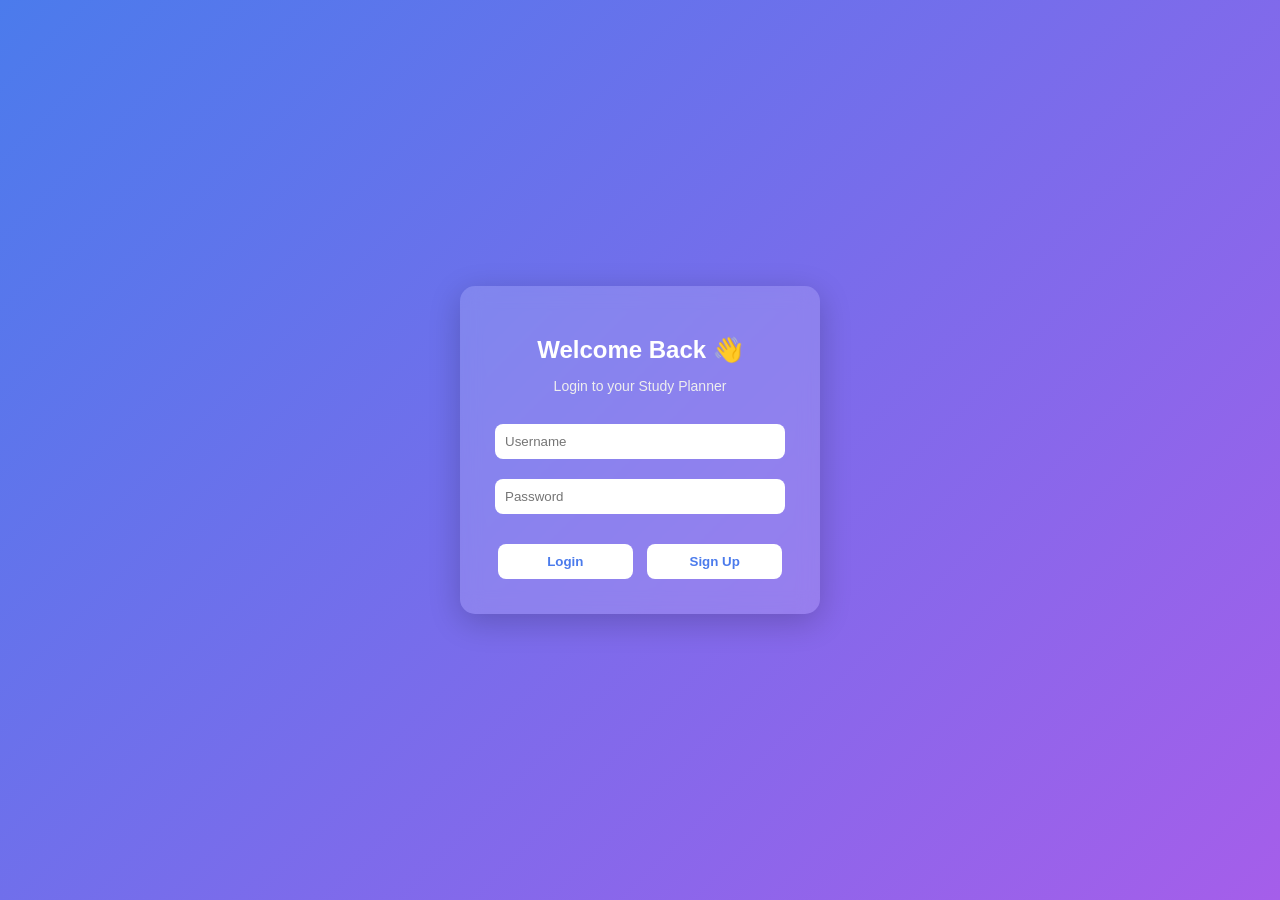
<file: login.html>
<!DOCTYPE html>
<html lang="en">
<head>
  <meta charset="UTF-8">
  <title>Login</title>
  <link rel="stylesheet" href="style.css">
</head>
<body class="login-body">

<div class="login-container">
  <h2>Welcome Back 👋</h2>
  <p class="subtitle">Login to your Study Planner</p>

  <input type="text" id="username" placeholder="Username">
  <input type="password" id="password" placeholder="Password">

  <div class="btn-group">
    <button onclick="login()">Login</button>
    <button class="signup" onclick="signup()">Sign Up</button>
  </div>
</div>

<script src="script.js"></script>
</body>
</html>
</file>
<file: style.css>
body {
  margin: 0;
  font-family: 'Segoe UI', sans-serif;
  background: #f5f6fa;
}

/* LAYOUT */
.dashboard {
  display: flex;
}

/* SIDEBAR */
.sidebar {
  width: 220px;
  height: 100vh;
  background: #1e272e;
  color: white;
  padding: 20px;
}

.sidebar h2 {
  margin-bottom: 20px;
}

.sidebar ul {
  list-style: none;
  padding: 0;
}

.sidebar li {
  padding: 10px;
  cursor: pointer;
  border-radius: 5px;
}

.sidebar li:hover {
  background: #485460;
}

/* MAIN */
.main {
  flex: 1;
  padding: 20px;
}

/* HEADER */
.header {
  margin-bottom: 20px;
}

/* CARD */
.card {
  background: white;
  padding: 15px;
  margin-bottom: 20px;
  border-radius: 10px;
  box-shadow: 0 2px 8px rgba(0,0,0,0.1);
}

/* INPUT */
input {
  padding: 8px;
  margin: 5px;
}

button {
  padding: 8px 12px;
  background: #4b7bec;
  color: white;
  border: none;
  border-radius: 5px;
  cursor: pointer;
}

button:hover {
  background: #3867d6;
}

/* TASK LIST */
li {
  list-style: none;
  margin: 10px 0;
  padding: 10px;
  background: #ecf0f1;
  display: flex;
  justify-content: space-between;
  border-radius: 5px;
}

.completed {
  text-decoration: line-through;
  color: gray;
}

/* PROGRESS */
.progress-container {
  width: 100%;
  height: 20px;
  background: #ddd;
  border-radius: 10px;
}

#progressBar {
  height: 100%;
  width: 0%;
  background: #4b7bec;
  border-radius: 10px;
  transition: 0.3s;
}
/* LOGIN PAGE */
.login-body {
  height: 100vh;
  display: flex;
  justify-content: center;
  align-items: center;
  background: linear-gradient(135deg, #4b7bec, #a55eea);
  font-family: 'Segoe UI', sans-serif;
}

.login-container {
  background: rgba(255, 255, 255, 0.15);
  backdrop-filter: blur(10px);
  padding: 30px;
  border-radius: 15px;
  width: 300px;
  text-align: center;
  color: white;
  box-shadow: 0 8px 32px rgba(0,0,0,0.2);
}

.login-container h2 {
  margin-bottom: 10px;
}

.subtitle {
  font-size: 14px;
  margin-bottom: 20px;
  color: #eee;
}

.login-container input {
  width: 90%;
  padding: 10px;
  margin: 10px 0;
  border: none;
  border-radius: 8px;
  outline: none;
}

.btn-group {
  margin-top: 15px;
}

.login-container button {
  width: 45%;
  margin: 5px;
  padding: 10px;
  border: none;
  border-radius: 8px;
  background: white;
  color: #4b7bec;
  cursor: pointer;
  font-weight: bold;
  transition: 0.3s;
}

.login-container button:hover {
  background: #ddd;
}

.signup {
  background: transparent;
  color: white;
  border: 1px solid white;
}

.signup:hover {
  background: white;
  color: #4b7bec;
}
</file>
